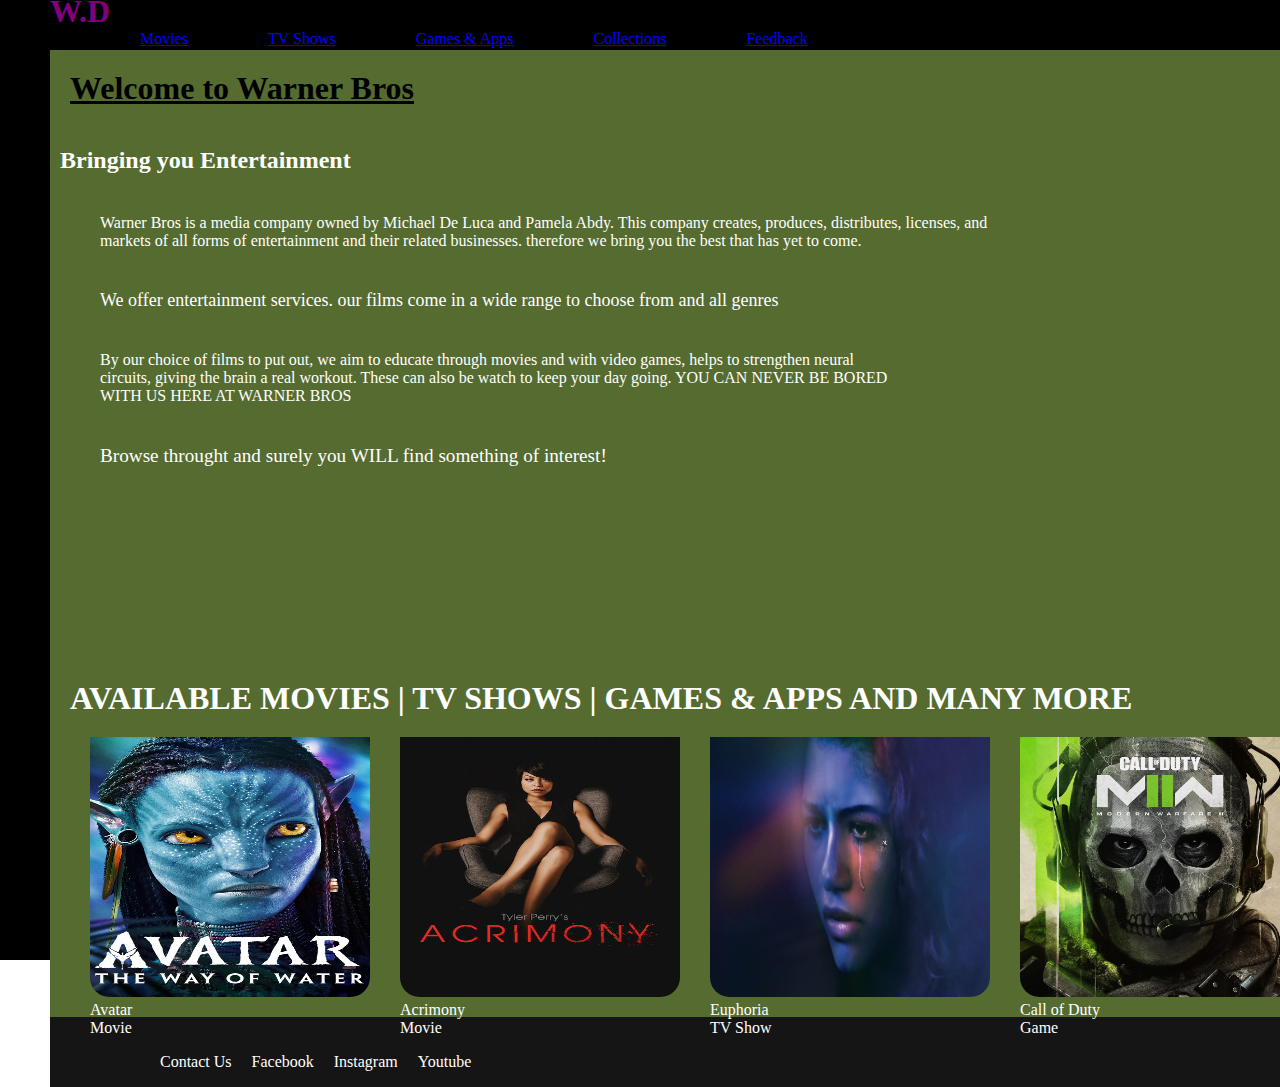
<file: index.html>
<!DOCTYPE html>
<html lang="en">
<head>
    <meta charset="UTF-8">
    <meta http-equiv="X-UA-Compatible" content="IE=edge">
    <meta name="viewport" content="width=device-width, initial-scale=1.0">
    <title>Welcome page</title>
    <style>
        *{
        margin: 0px;
     }
     .body{
        font-size: 20px;
        font-family: Arial, Helvetica, sans-serif;
     }
     .navbar{
        width: 100%;
        height: 50px;
        background-color: black;
     }
     .navbar-container{
      display: flex;
      align-items: center;
      padding: 0 50px;
      background-color: black;
      height: 100%;
      color: green;
      }
      .logo-container{
      flex: 1;
      }
      .logo{
      font-family: fantasy;
      color: purple;
      }
      .menu-list{
        display: flex;
        list-style: none;
      }
      .menu-list-item{
        margin-right: 30px;
        color: blue;
        padding-left: 50px;
        margin-bottom: 10px;
      }
      .sidebar{
      width: 50px;
      height: 100%;
      background-color:black;
      position: fixed;
      top: 0;
      display: flex;
      flex-direction: column;
      padding-top: 60px;
      }
      .container{
      height: 100%;
      width: 100%;
      background-color: #151515;
      margin-left: 50px;
      }
      .container-box{
        color: white;
        background-color: darkolivegreen;
        height: calc(100% + 100%);

      }
      .featured-content{
       height: 70vh;
       width: 100%;
      }
      .featured-content-list1{
        width: 220px;
        height: 240px;
        margin-left: 1140px;

      } 
      .featured-content-list1:hover .featured-content-img{
        transform: scale(1.1);
      }
      .featured-content-list2{
        margin-left: 1140px;
        margin-top: 40px;
      }
      .featured-content-list2:hover .featured-content-img{
        transform: scale(1.1);
      }
      .featured-content-img{
        width: 220px;
        height: 240px;
      }
      
      .featured-content-title{
        color: black;
        text-decoration: underline;
        padding-top: 20px;
        margin-left: 20px;
      }
      .featured-content-title-2{
       padding-top: 40px;
       margin-left: 10px;
      }
      .now-showing-container{
        margin-left: 30px;
        height: 100%;
      }
      .now-showing-title{
        margin-left: 20px;
      }
      .now-showing-list{
        display: flex;
        align-self: center;
        height: 300px;
      }
      .now-showing-content1{
        margin-right: 20px;
        padding-left: 10px;
        border-radius: 7%;
        border-radius: 7%;
      }
      .now-showing-content1-img{
        width: 280px;
        height: 260px;
        padding-top: 20px;
        border-radius: 7%;
      }
      .now-showing-content1:hover .now-showing-content1-img{
        transform: scale(1.1);
      }
      .content{
        width: 900px;
        margin-left: 50px;
        font-size: medium;
        padding-top: 40px;
      }
      .content-2{
        font-size: large;
        margin-left: 50px;
        padding-top: 40px;
      }
      .content-3{
        margin-left: 50px;
        padding-top: 40px;
        width: 800px;
      }
      .content-4{
        margin-left: 50px;
        padding-top: 40px;
        font-size: larger;
      }
      .footer{
        margin-left: 90px;
        color: white;
        display: flex;
        align-items: center;
        height: 50px;
        padding-top: 20px;
        
      }
      .col-1{
        margin-left: 20px;
      }
      .col-2{
        margin-left: 20px;
      }
      .col-3{
        margin-left: 20px;
      }
      .col-4{
        margin-left: 20px;
      }
    </style>
    <link rel="stylesheet">
</head>
<body>
    <div class="navbar">
      <div class="navbar-container">
        <div class="logo-container"><h1 class="logo">W.D</h1>
            <div class="menu-container">
              <ul class="menu-list">
                <a class="menu-list-item" href="movies.html">Movies</a>
                <a class="menu-list-item" href="tv shows.html">TV Shows</a>
                <a class="menu-list-item" href="games & apps.html">Games & Apps</a>
                <a class="menu-list-item" href="collections.html">Collections</a>
                <a class="menu-list-item" href="feedback page.html">Feedback</a>

              </ul>
            </div>

          </div>


        </div>

      </div>

    </div>
    <div class="sidebar"></div>
      
          <div class="container">
            <div class="container-box">
              <div class="featured-content">
                  <div class="featured-content-title"><h1> Welcome to Warner Bros</h1></div>
                  <div class="featured-content-title-2"><h2> Bringing you Entertainment</h2></div>
                  <div class="content"><p> Warner Bros is a media company owned by Michael De Luca and Pamela Abdy. This company creates, produces, distributes, licenses, and markets of all 
                    forms of entertainment and their related businesses. therefore we bring you the best that has yet to come.</p></div>
                  
                    <div class="content-2"> We offer entertainment services. our films come in a wide range to choose from and all genres</div>
                    <div class="content-3"> By our choice of films to put out, we aim to educate through movies and with video games, helps to strengthen neural circuits, giving the brain a real workout. These can also be watch to keep your day going. YOU CAN NEVER BE BORED WITH US HERE AT WARNER BROS</div>
                    <div class="content-4"> Browse throught and surely you WILL find something of interest!</div>  

                

              </div>
              
              <div class="now-showing-title"><h1> AVAILABLE MOVIES | TV SHOWS | GAMES & APPS AND MANY MORE </h1></div>
              <div class="now-showing-container">
                <div class="now-showing-list">
                  <div class="now-showing-content1">
                    <img class="now-showing-content1-img" src="avatar.webp" alt="avatar">
                    <span class="now-showing-content1-title">Avatar</span>
                    <p class="now-showing-category">Movie</p>

                  </div>
                  <div class="now-showing-content1">
                    <img class="now-showing-content1-img" src="acrimony.jpg" alt="euphoria">
                    <span class="now-showing-content1-title">Acrimony</span>
                    <p class="now-showing-category">Movie</p>

                  </div> <div class="now-showing-content1">
                    <img class="now-showing-content1-img" src="euphoria.jpg" alt="euphoria">
                    <span class="now-showing-content1-title">Euphoria</span>
                    <p class="now-showing-category">TV Show</p>

                  </div>
                  <div class="now-showing-content1">
                    <img class="now-showing-content1-img" src="call of duty.jpg" alt="euphoria">
                    <span class="now-showing-content1-title">Call of Duty</span>
                    <p class="now-showing-category">Game</p>

                  </div>
                </div>
              
                
              </div>

            

              

            </div>
            <div class="footer">
              <div class="col-1">Contact Us</div>
              <div class="col-2">Facebook</div>
              <div class="col-3">Instagram</div>
              <div class="col-4">Youtube</div>
  
            </div>
           
            

        

          </div>
          

    
</body>
</html>
</file>
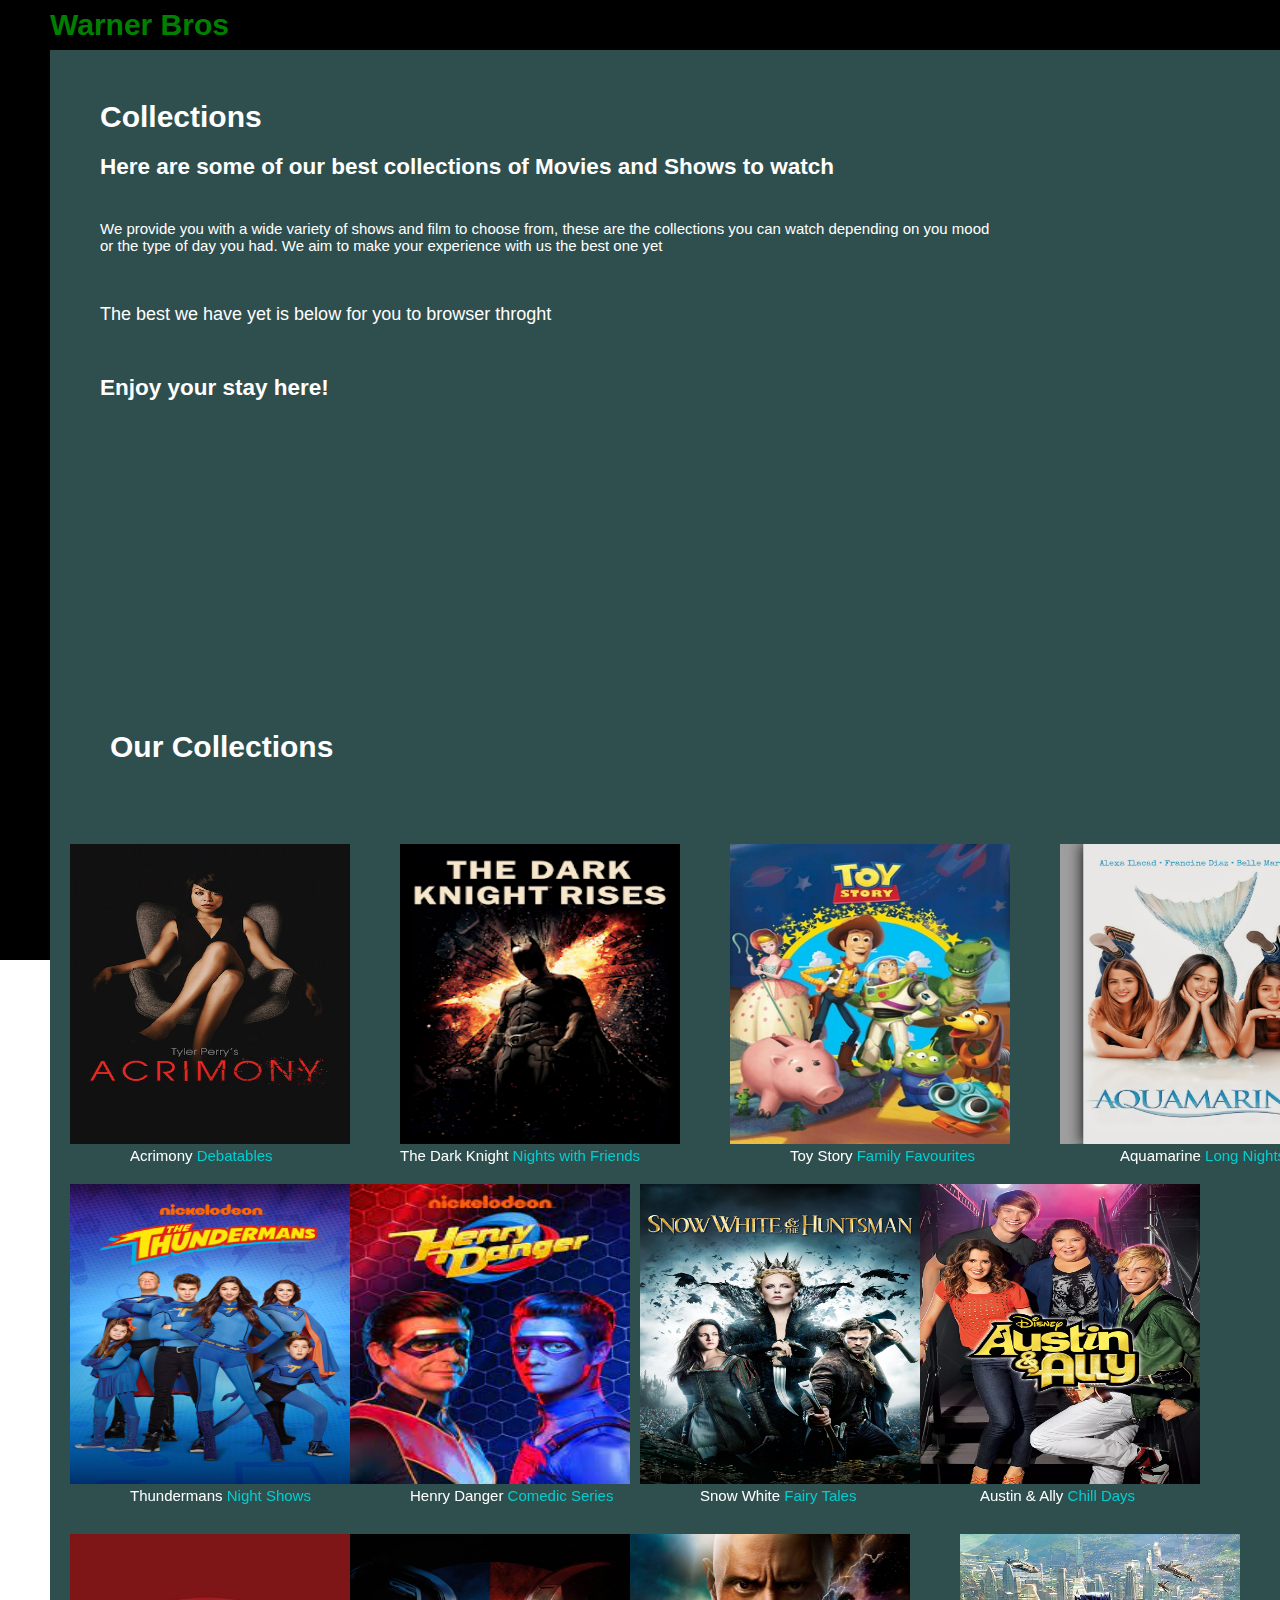
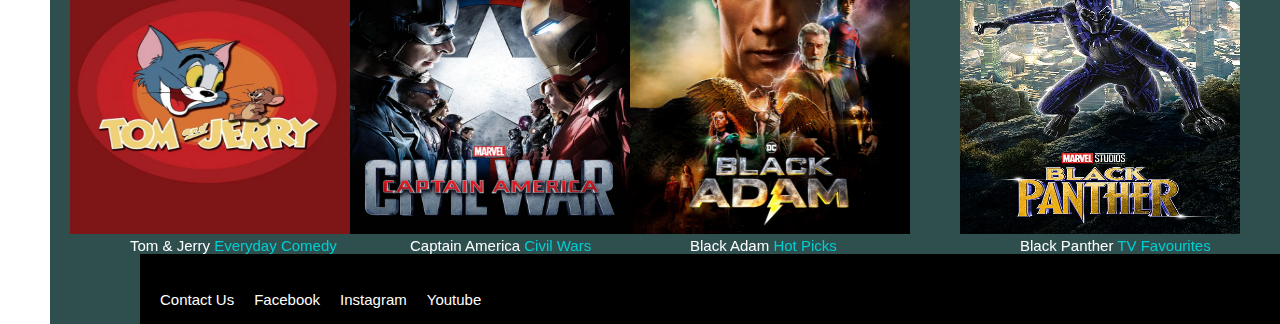
<file: collections.html>
<!DOCTYPE html>
<html lang="en">
<head>
    <meta charset="UTF-8">
    <meta http-equiv="X-UA-Compatible" content="IE=edge">
    <meta name="viewport" content="width=device-width, initial-scale=1.0">
    <title>collections</title>
    <link rel="stylesheet" href="style.css">
    <style>
        *{
        margin: 0px;
     }
     .body{
        font-size: 20px;
        font-family: Arial, Helvetica, sans-serif;
     }
     .navbar{
        width: 100%;
        height: 50px;
        background-color: black;
     }
     .navbar-container{
      display: flex;
      align-items: center;
      padding: 0 50px;
      background-color: black;
      height: 100%;
      color: green;
      }
      .sidebar{
      width: 50px;
      height: 100%;
      background-color:black;
      position: fixed;
      top: 0;
      display: flex;
      flex-direction: column;
      padding-top: 60px;
      }
      .container{
      background-color: #151515;
      height: 100vh;
      color: white;
      }
      .container-box{
      margin-left: 50px;  
      background-color: darkslategrey;
    }
    .featured-content{
        height: 70vh;
        margin-left: 50px;
        padding-top: 50px;
    }
    .collectins-container{
        padding: 20px;
        background-color: darkslategrey;
    }
    .collections-title{
        margin-left: 60px;
        padding-bottom: 50px;
        margin-bottom: 70px;
    }
    .collections-wrapper{
        position: relative;
        margin-right: 60px;
        margin-left: 20px;
    }
    .collections-list{
        display: flex;
        align-items: center;
        height: 300px;
        margin-right: 60px;
        
    }
    .collections{
        margin-right: 50px;
        padding-bottom: 60px;

    }
    .collections-img{
        width: 280px;
        height: 300px;
    }
    .collections-2{
        align-items: center;
        display: flex;
        margin-bottom: 30px;
        padding-right: 20px;
    }
    .collections-3{
        align-items: center;
        display: flex;
        margin-right: 50px;
    }
    .collections3-1{
        margin-left: 50px;
    }
    .collections-type{
        color: darkturquoise;
    }
    .featured-content-title{
        margin-top: 20px;
        padding-bottom: 40px;
    }
    .featured-content-menu{
        width: 900px;
        padding-bottom: 50px;
    }
    .featured-content-menu-1{
        padding-bottom: 50px;
        font-size: large;
    }
    .footer{
        margin-left: 90px;
        color: white;
        display: flex;
        align-items: center;
        height: 50px;
        padding-top: 20px;
        background-color: black;
        
      }
      .col-1{
        margin-left: 20px;
      }
      .col-2{
        margin-left: 20px;
      }
      .col-3{
        margin-left: 20px;
      }
      .col-4{
        margin-left: 20px;
      }
    </style>
    
    </style>
</head>
<body>
    <div class="navbar">
        <div class="navbar-container">
            <div class="logo-container"><h1 class="logo">Warner Bros</h1></div>

        </div>

    </div>
    <div class="sidebar"></div>
    <div class="container">
        <div class="container-box">
            <div class="featured-content">
                <h1> Collections</h1>
                <div class="featured-content-title"><h2> Here are some of our best collections of Movies and Shows to watch</h2></div>
                <p class="featured-content-menu">We provide you with a wide variety of shows and film to choose from, these are the collections you can watch depending on you mood or the type of day you had. We aim to make your experience with us the best one yet</p>
                <div class="featured-content-menu-1">The best we have yet is below for you to browser throght</div>
                <h2>Enjoy your stay here!</h2>
            </div>
            <div class="collections-container">
                <h1 class="collections-title"> Our Collections</h1>
                <div class="collections-wrapper">
                    <div class="collections-list">
                        <div class ="collections">
                            <img class="collections-img" src="acrimony.jpg" alt="call of duty">
                            <span class="collections-title">Acrimony</span>
                            <span class="collections-type">Debatables</span>

                        </div>
                        <div class ="collections">
                            <img class="collections-img" src="dark knight.webp" alt="fifa">
                            <span class="v-title">The Dark Knight</span>
                            <span class="collections-type">Nights with Friends</span>

                        </div>
                        <div class ="collections">
                            <img class="collections-img" src="toy story.jpg" alt="need for speed">
                            <span class="collections-title">Toy Story</span>
                            <span class="collections-type">Family Favourites</span>

                        </div>
                        <div class ="collections">
                            <img class="collections-img" src="aquamarine.jpg_large" alt="injustice 2">
                            <span class="collections-title">Aquamarine</span>
                            <span class="collections-type">Long Nights</span>

                        </div>
                       

                    </div> 
                    <div class="collections-2">
                      <div class ="collections2">
                        <img class="collections-img" src="thundermans.jpg" alt="thundermans">
                        <span class="collections-title">Thundermans</span>
                        <span class="collections-type">Night Shows</span>

                    </div>
                    <div class ="collections2">
                        <img class="collections-img" src="henry danger.jpg" alt="henry danger">
                        <span class="collections-title">Henry Danger</span>
                        <span class="collections-type">Comedic Series</span>

                    </div>
                    <div class ="collections2">
                        <img class="collections-img" src="snow white.jpg" alt="snow white">
                        <span class="collections-title">Snow White</span>
                        <span class="collections-type">Fairy Tales</span>

                    </div>
                    <div class ="collections2">
                        <img class="collections-img" src="austin & ally.jpg" alt="austin&ally">
                        <span class="collections-title">Austin & Ally</span>
                        <span class="collections-type">Chill Days</span>

                    </div>
                    </div>
                    <div class="collections-3">
                    
                        <div class ="collections3">
                            <img class="collections-img" src="Tom_and_Jerry.webp" alt="tom&jerry">
                            <span class="collections-title">Tom & Jerry</span>
                            <span class="collections-type">Everyday Comedy</span>
    
                        </div>
                        <div class ="collections3">
                            <img class="collections-img" src="captain america.webp" alt="dore the explorer">
                            <span class="collections-title">Captain America</span>
                            <span class="collections-type">Civil Wars</span>
    
                        </div>
                        <div class ="collections3">
                            <img class="collections-img" src="black adam.jpeg" alt="smurfs">
                            <span class="collections-title">Black Adam</span>
                            <span class="collections-type">Hot Picks</span>
    
                        </div>
                        <div class ="collections3-1">
                            <img class="collections-img" src="black panther.jpeg" alt="smurfs">
                            <span class="collections-title">Black Panther</span>
                            <span class="collections-type">TV Favourites</span>
    
                        </div>

                    </div>
                </div> 
                <div class="footer">
                    <div class="col-1">Contact Us</div>
                    <div class="col-2">Facebook</div>
                    <div class="col-3">Instagram</div>
                    <div class="col-4">Youtube</div>
        
                  </div>  

        
    </div>
    
</body>
</html>
</file>
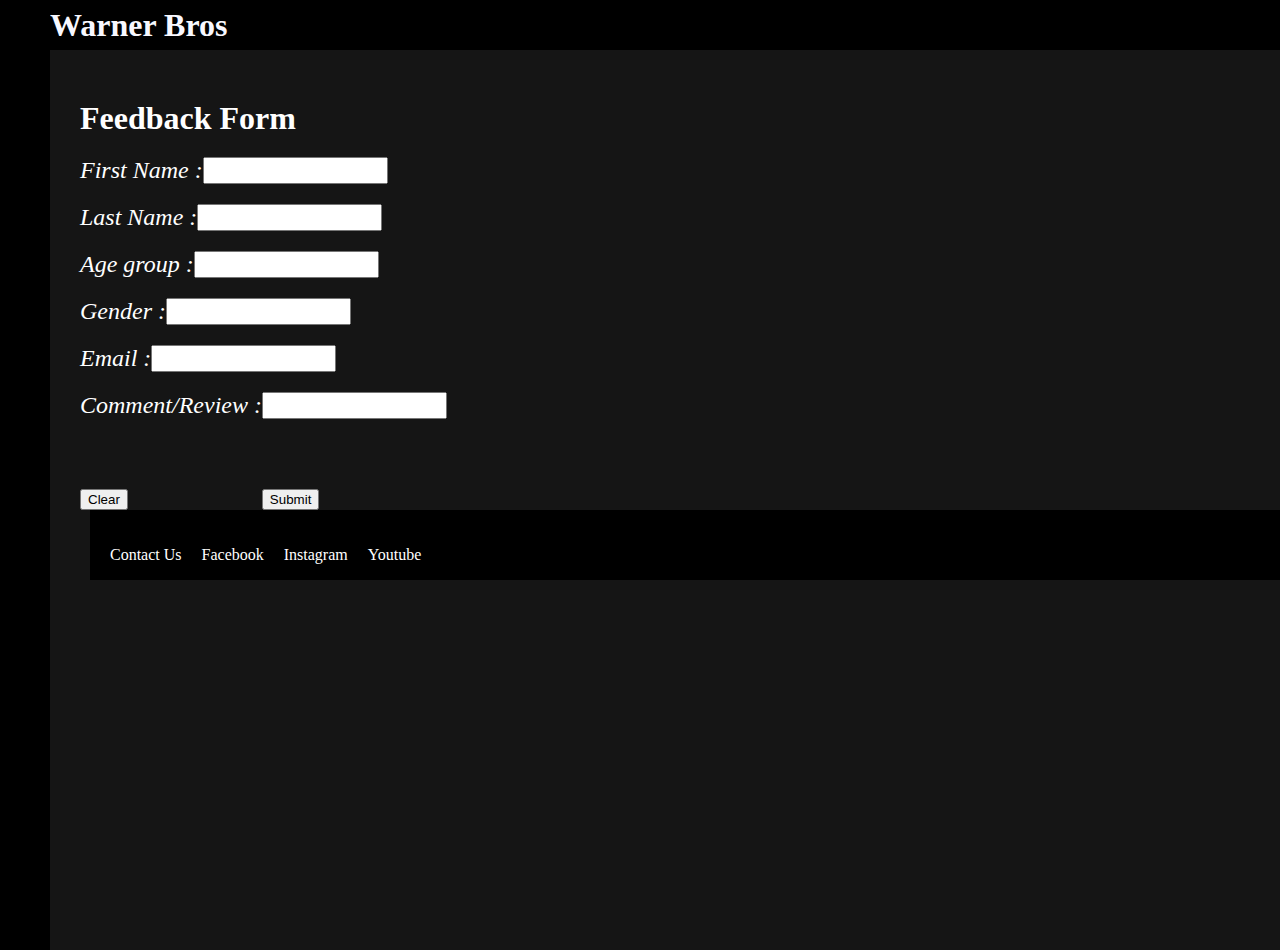
<file: feedback page.html>
<!DOCTYPE html>
<html lang="en">
<head>
    <meta charset="UTF-8">
    <meta http-equiv="X-UA-Compatible" content="IE=edge">
    <meta name="viewport" content="width=device-width, initial-scale=1.0">
    <title>feedback</title>
    <style>
     *{
        margin: 0px;
     }
     .body{
        font-size: 20px;
        font-family: Arial, Helvetica, sans-serif;
     }
     .navbar{
        width: 100%;
        height: 50px;
        background-color: black;
     }
     .navbar-container{
      display: flex;
      align-items: center;
      padding: 0 50px;
      background-color: black;
      height: 100%;
      color: green;
      }
      .logo-container{
      flex: 1;
      }
      .logo{
      font-family: fantasy;
      color: ghostwhite;
      align-items: center;
      }
      .sidebar{
      width: 50px;
      height: 100%;
      background-color:black;
      position: fixed;
      top: 0;
      display: flex;
      flex-direction: column;
      padding-top: 60px;
      }
      .container{
      background-color: #151515;
      height: 100vh;
      color: white;
      }
      .container-title{
        margin-left: 80px;
        padding-top: 50px;
        padding-bottom: 20px;
        font-size: xx-large;
      }
      .container-menu-list{
        display: flex;
        margin-left: 80px;
        margin-bottom: 20px;
        font-size: x-large;

      }
      .container-menu-list-button{
        margin-left: 80px;
        margin-top: 50px;
        margin-right: 50px;
        
        
      }
      .footer{
        margin-left: 90px;
        color: white;
        display: flex;
        align-items: center;
        height: 50px;
        padding-top: 20px;
        background-color: black;
        
      }
      .col-1{
        margin-left: 20px;
      }
      .col-2{
        margin-left: 20px;
      }
      .col-3{
        margin-left: 20px;
      }
      .col-4{
        margin-left: 20px;
      }
    </style>


    </style>
</head>
<body>
    <div class="navbar">
        <div class="navbar-container">
            <div class="logo-container"><h1 class="logo">Warner Bros</h1></div>

            </div>

        </div>

    </div>
    <div class="sidebar"></div>
    <div class="container">
        <h2 class="container-title">Feedback Form</h2>
        <div class="container-menu">
            <i class="container-menu-list">First Name : <input type="text"></i>
            <i class="container-menu-list">Last Name : <input type="text"></i>
            <i class="container-menu-list">Age group : <input type="text"></i>
            <i class="container-menu-list">Gender : <input type="text"></i>
            <i class="container-menu-list">Email : <input type="text"></i>
            <i class="container-menu-list">Comment/Review : <input type="text"></i>
            <button class="container-menu-list-button">Clear</button>
            <button class="container-menu-list-button">Submit</button>

        </div>
        <div class="footer">
          <div class="col-1">Contact Us</div>
          <div class="col-2">Facebook</div>
          <div class="col-3">Instagram</div>
          <div class="col-4">Youtube</div>

        </div>

        


    </div>
    
</body>
</html>
</file>
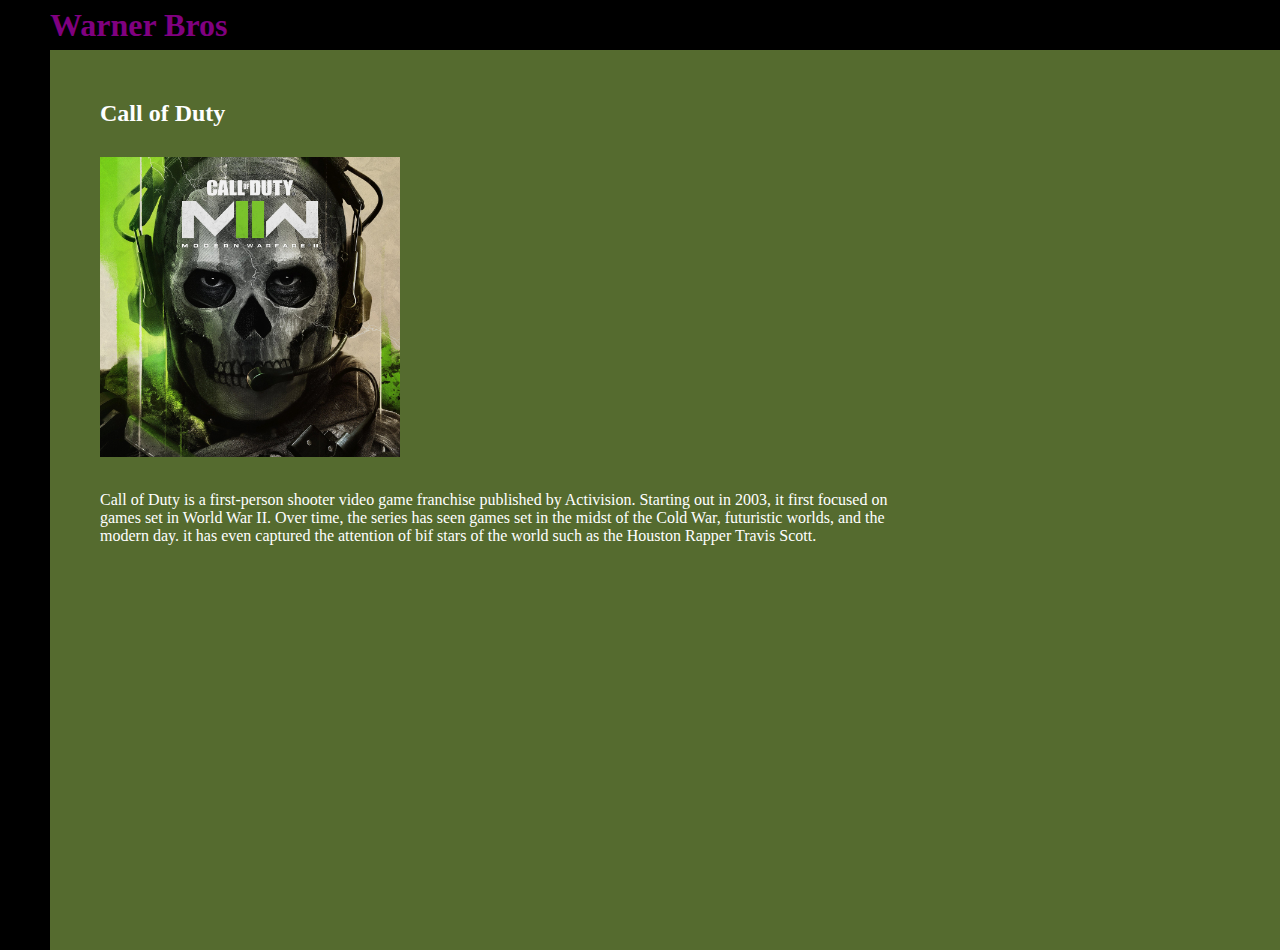
<file: games & apps Information.html>
<!DOCTYPE html>
<html lang="en">
<head>
    <meta charset="UTF-8">
    <meta http-equiv="X-UA-Compatible" content="IE=edge">
    <meta name="viewport" content="width=device-width, initial-scale=1.0">
    <title>Games & Apps Information</title>
    <style>
         *{
        margin: 0px;
     }
     .body{
        font-size: 20px;
        font-family: Arial, Helvetica, sans-serif;
     }
     .navbar{
        width: 100%;
        height: 50px;
        background-color: black;
     }
     .navbar-container{
      display: flex;
      align-items: center;
      padding: 0 50px;
      background-color: black;
      height: 100%;
      color: green;
      }
      .logo-container{
      flex: 1;
      }
      .logo{
      font-family: fantasy;
      color: purple;
      }
      .menu-list{
        display: flex;
        list-style: none;
      }
      .menu-list-item{
        margin-right: 30px;
        color: blue;
        padding-left: 20px;
        margin-bottom: 10px;
      }
      .sidebar{
      width: 50px;
      height: 100%;
      background-color:black;
      position: fixed;
      top: 0;
      display: flex;
      flex-direction: column;
      padding-top: 60px;
      }
      .container{
      background-color: darkolivegreen;
      height: 100vh;
      color: white;
      }
      .container-title{
        margin-left: 100px;
        padding-top: 50px;
        padding-bottom: 30px;
      }
      .content{
        width: 300px;
        height: 300px;
        margin-left: 100px;
        padding-bottom: 30px;
      }
      .content-information{
        margin-left: 100px;
        width: 800px;

      }
    </style>
</head>
<body>
    <div class="navbar">
        <div class="navbar-container">
            <div class="logo-container"><h1 class="logo">Warner Bros</h1></div>


        </div>

    </div>
    <div class="sidebar"></div>
    <div class="container">
        <h2 class="container-title">Call of Duty</h2>
        <img class="content" src="call of duty.jpg" alt="the little mermaid">
        <div class="content-information">
          <p>Call of Duty is a first-person shooter video game franchise published by Activision. Starting out in 2003, it first focused on games set in World War II. Over time, the series has seen games set in the midst of the Cold War, futuristic worlds, and the modern day.
             it has even captured the attention of bif stars of the world such as the Houston Rapper Travis Scott.</p>
        </div

    </div>
    
</body>
</html>
</file>
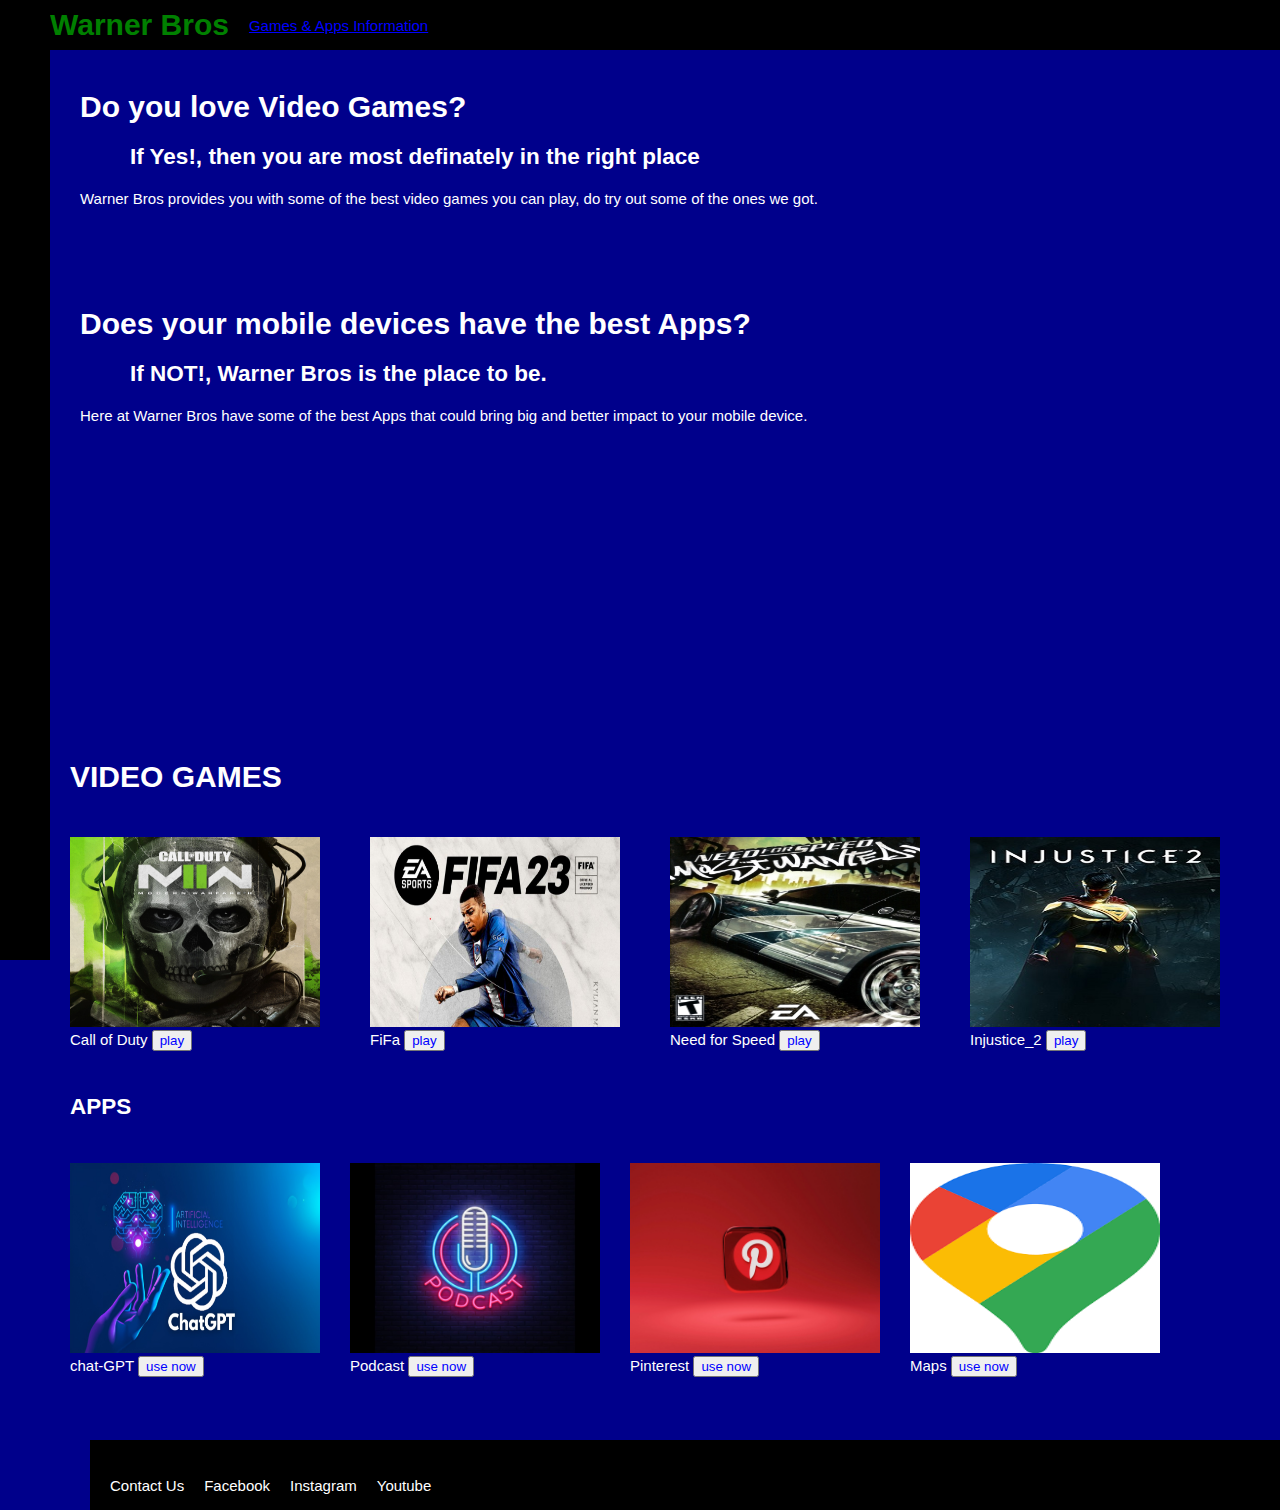
<file: games & apps.html>
<!DOCTYPE html>
<html lang="en">
<head>
    <meta charset="UTF-8">
    <meta http-equiv="X-UA-Compatible" content="IE=edge">
    <meta name="viewport" content="width=device-width, initial-scale=1.0">
    <title>games & apps</title>
    <link rel="stylesheet" href="style.css">
    <style>
        *{
    margin: 0px;
}

body{
    font-size: 15px;
    font-family: sans-serif;
}
.navbar{
    width: 100%;
    height: 50px;
    background-color:black;
}

.navbar-container{
    display: flex;
    align-items: center;
    padding: 0 50px;
    background-color: black;
    height: 100%;
    color: green;
    }
    .menu-list{
        display: flex;
        list-style: none;
      }
      .menu-list-item{
        margin-right: 30px;
        color: blue;
        padding-left: 20px;
        margin-bottom: 10px;
      }
    .sidebar{
    width: 50px;
    height: 100%;
    background-color:black;
    position: fixed;
    top: 0;
    display: flex;
    flex-direction: column;
    padding-top: 60px;
    }
    .container{
    background-color: darkblue;
    width: 100%;
    height: 100%;
    }
    .container-box{
      margin-left: 50px;  
    }
    .featured-content{
        height: 70vh;
        margin-left: 30px;
        padding-top: 40px;
    }
    .featured-content-title{
        padding-bottom: 20px;
    }
    .featured-content-title-2{
        padding-bottom: 20px;
        margin-left: 50px;
    }
    .featured-content-menu{
        padding-bottom: 20px;
        padding-top: 100px;
    }
    .featured-content-menu-1{
        padding-bottom: 20px;
        width: 600px;
        margin-left: 50px;
    }
    .video-games-container{
        padding: 20px;
    }
    .featured-content-movie{
        height: 70vh;
        width: 100%;
    }
    .video-games-container{
        background-color: darkblue;
        margin-right: 50px;
    }
    .video-games-title{
        padding-top: 20px;
        margin-right: 60px;
    }
    .video-game-wrapper{
        position: relative;
        margin-right: 60px;
    }
    .video-game-list{
        display: flex;
        align-items: center;
        height: 300px;
        margin-right: 60px;
        
    }
    .video-games{
        margin-right: 50px;

    }
    .video-game-img{
        width: 250px;
        height: 190px;
    }
    .video-game-button{
        color: blue;
    }
    .video-games:hover .video-game-img{
        transform: scale(1.1);
    }
    .app-list{
        display: flex;
        align-items: center;
        height: 300px;
        margin-right: 80px;
    }
    .app-to-use{
        margin-right: 30px;
    }
    .app-img{
        width: 250px;
        height: 190px;
    }
    .app-button{
        color: blue;
    }
    .app-to-use:hover .app-img{
        transform: scale(1.1);
    }
    .footer{
        margin-left: 90px;
        color: white;
        display: flex;
        align-items: center;
        height: 50px;
        padding-top: 20px;
        background-color: black;
        
      }
      .col-1{
        margin-left: 20px;
      }
      .col-2{
        margin-left: 20px;
      }
      .col-3{
        margin-left: 20px;
      }
      .col-4{
        margin-left: 20px;
      }
    </style>
        

    </style>
</head>
<body>
    <div class="navbar">
        <div class="navbar-container">
            <div class="logo-container"><h1 class="logo">Warner Bros</h1></div>
            <div class="menu-container">
                <a class="menu-list-item" href="games & apps Information.html">Games & Apps Information</a>

            </div>

        </div>

    </div>
    <div class="sidebar"></div>
    <div class="container">
        <div class="container-box">
            <div class="featured-content">
                <div class="featured-content-title"><h1> Do you love Video Games?</h1></div>
                <div class="featured-content-title-2"><h2> If Yes!, then you are most definately in the right place</h2></div>
                <p> Warner Bros provides you with some of the best video games you can play, do try out some of the ones we got.</p>
                <div class="featured-content-menu"><h1> Does your mobile devices have the best Apps?</h1></div>
                <div class="featured-content-menu-1"><h2> If NOT!, Warner Bros is the place to be.</h2></div>
                <p>Here at Warner Bros have some of the best Apps that could bring big and better impact to your mobile device.</p>
            </div>
            <div class="video-games-container">
                <h1 class="video-games-title">VIDEO GAMES</h1>
                <div class="video-game-wrapper">
                    <div class="video-game-list">
                        <div class ="video-games">
                            <img class="video-game-img" src="call of duty.jpg" alt="avatar">
                            <span class="video-game-title">Call of Duty</span>
                            <button class="video-game-button">play</button>

                        </div>
                        <div class ="video-games">
                            <img class="video-game-img" src="fifa.jpg" alt="moana">
                            <span class="video-game-title">FiFa</span>
                            <button class="video-game-button">play</button>

                         </div>
                        <div class ="video-games">
                            <img class="video-game-img" src="Need_for_Speed_Most_Wanted.jpg" alt="aladdin">
                            <span class="video-game-title">Need for Speed</span>
                            <button class="video-game-button">play</button>

                        </div>
                          <div class ="video-games">
                            <img class="video-game-img" src="Injustice_2.jpg" alt="smurfs">
                            <span class="video-game-title">Injustice_2</span>
                            <button class="video-game-button">play</button>

                        </div>
                       

                    </div>    



                </div>
                <h2 class="app-title">APPS</h2>
                <div class="app-list">
                    <div class ="app-to-use">
                      <img class="app-img" src="chat-GPT.png" alt="little mermaid">
                      <span class="app-title">chat-GPT</span>
                      <button class="app-button">use now</button>
                    </div>
                    <div class ="app-to-use">
                      <img class="app-img" src="podcast.jpg" alt="little mermaid">
                      <span class="app-title">Podcast</span>
                      <button class="app-button">use now</button>
                   </div>
                   <div class ="app-to-use">
                      <img class="app-img" src="pinterest.webp" alt="little mermaid">
                      <span class="app-title">Pinterest</span>
                      <button class="premiering-movie-button">use now</button>
                    </div>
                    <div class ="app-to-use">
                      <img class="app-img" src="maps.png" alt="little mermaid">
                      <span class="app-title">Maps</span>
                      <button class="app-button">use now</button>
                    </div>
                  
                </div>

            </div>

        </div>
        <div class="footer">
            <div class="col-1">Contact Us</div>
            <div class="col-2">Facebook</div>
            <div class="col-3">Instagram</div>
            <div class="col-4">Youtube</div>

          </div>
        

    </div>

    
</body>
</html>
</file>
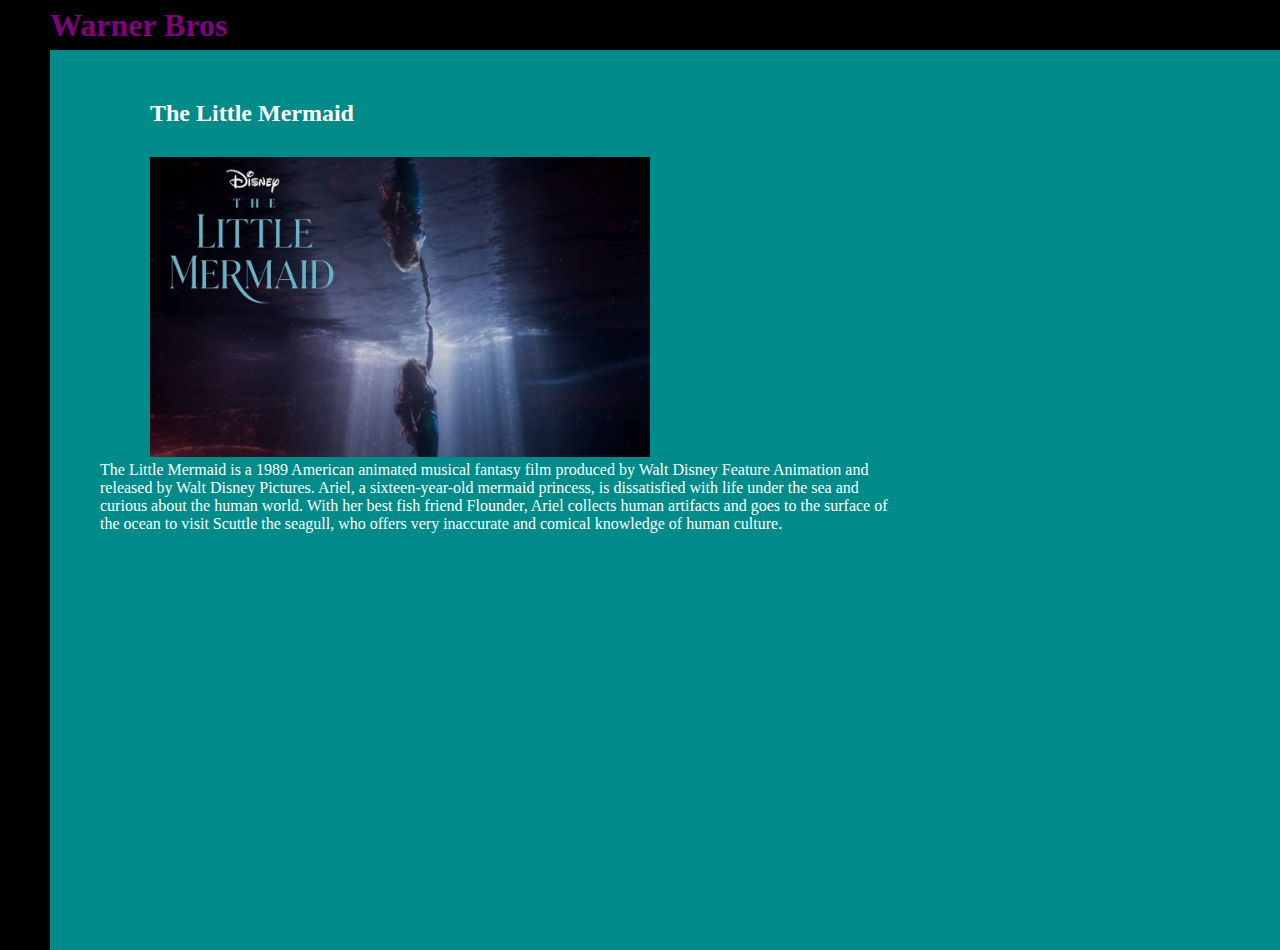
<file: Movie Information.html>
<!DOCTYPE html>
<html lang="en">
<head>
    <meta charset="UTF-8">
    <meta http-equiv="X-UA-Compatible" content="IE=edge">
    <meta name="viewport" content="width=device-width, initial-scale=1.0">
    <title>Movie Information</title>
    <style>
        *{
        margin: 0px;
     }
     .body{
        font-size: 20px;
        font-family: Arial, Helvetica, sans-serif;
     }
     .navbar{
        width: 100%;
        height: 50px;
        background-color: black;
     }
     .navbar-container{
      display: flex;
      align-items: center;
      padding: 0 50px;
      background-color: black;
      height: 100%;
      color: green;
      }
      .logo-container{
      flex: 1;
      }
      .logo{
      font-family: fantasy;
      color: purple;
      }
      .menu-list{
        display: flex;
        list-style: none;
      }
      .menu-list-item{
        margin-right: 30px;
        color: blue;
        padding-left: 20px;
        margin-bottom: 10px;
      }
      .sidebar{
      width: 50px;
      height: 100%;
      background-color:black;
      position: fixed;
      top: 0;
      display: flex;
      flex-direction: column;
      padding-top: 60px;
      }
      .container{
      background-color: darkcyan;
      height: 100vh;
      color: white;
      margin-left: 50px;
      }
      .container-title{
        margin-left: 100px;
        padding-top: 50px;
        padding-bottom: 30px;

      }
      .content{
        width: 300px;
        height: 300px;
        margin-left: 100px;
      }
      .content{
        width: 500px;
      }
      .content-information{
        margin-left: 50px;
        width: 800px;
      }
    </style>
</head>
<body>
    <div class="navbar">
        <div class="navbar-container">
            <div class="logo-container"><h1 class="logo">Warner Bros</h1></div>


        </div>

    </div>
    <div class="sidebar"></div>
    <div class="container">
        <h2 class="container-title"> The Little Mermaid</h2>
        <img class="content" src="The-Little-Mermaid-1200.jpg" alt="the little mermaid">
        <div class="content-information">
          <P>The Little Mermaid is a 1989 American animated musical fantasy film produced by Walt Disney Feature Animation and released by Walt Disney Pictures. Ariel, a sixteen-year-old mermaid princess, is dissatisfied with life under the sea and curious about the human world. With her best fish friend Flounder, Ariel collects human artifacts and goes to the surface of the ocean to visit Scuttle the seagull, who offers very inaccurate and comical knowledge of human culture.</P>
        </div>

    </div>
    
</body>
</html>
</file>
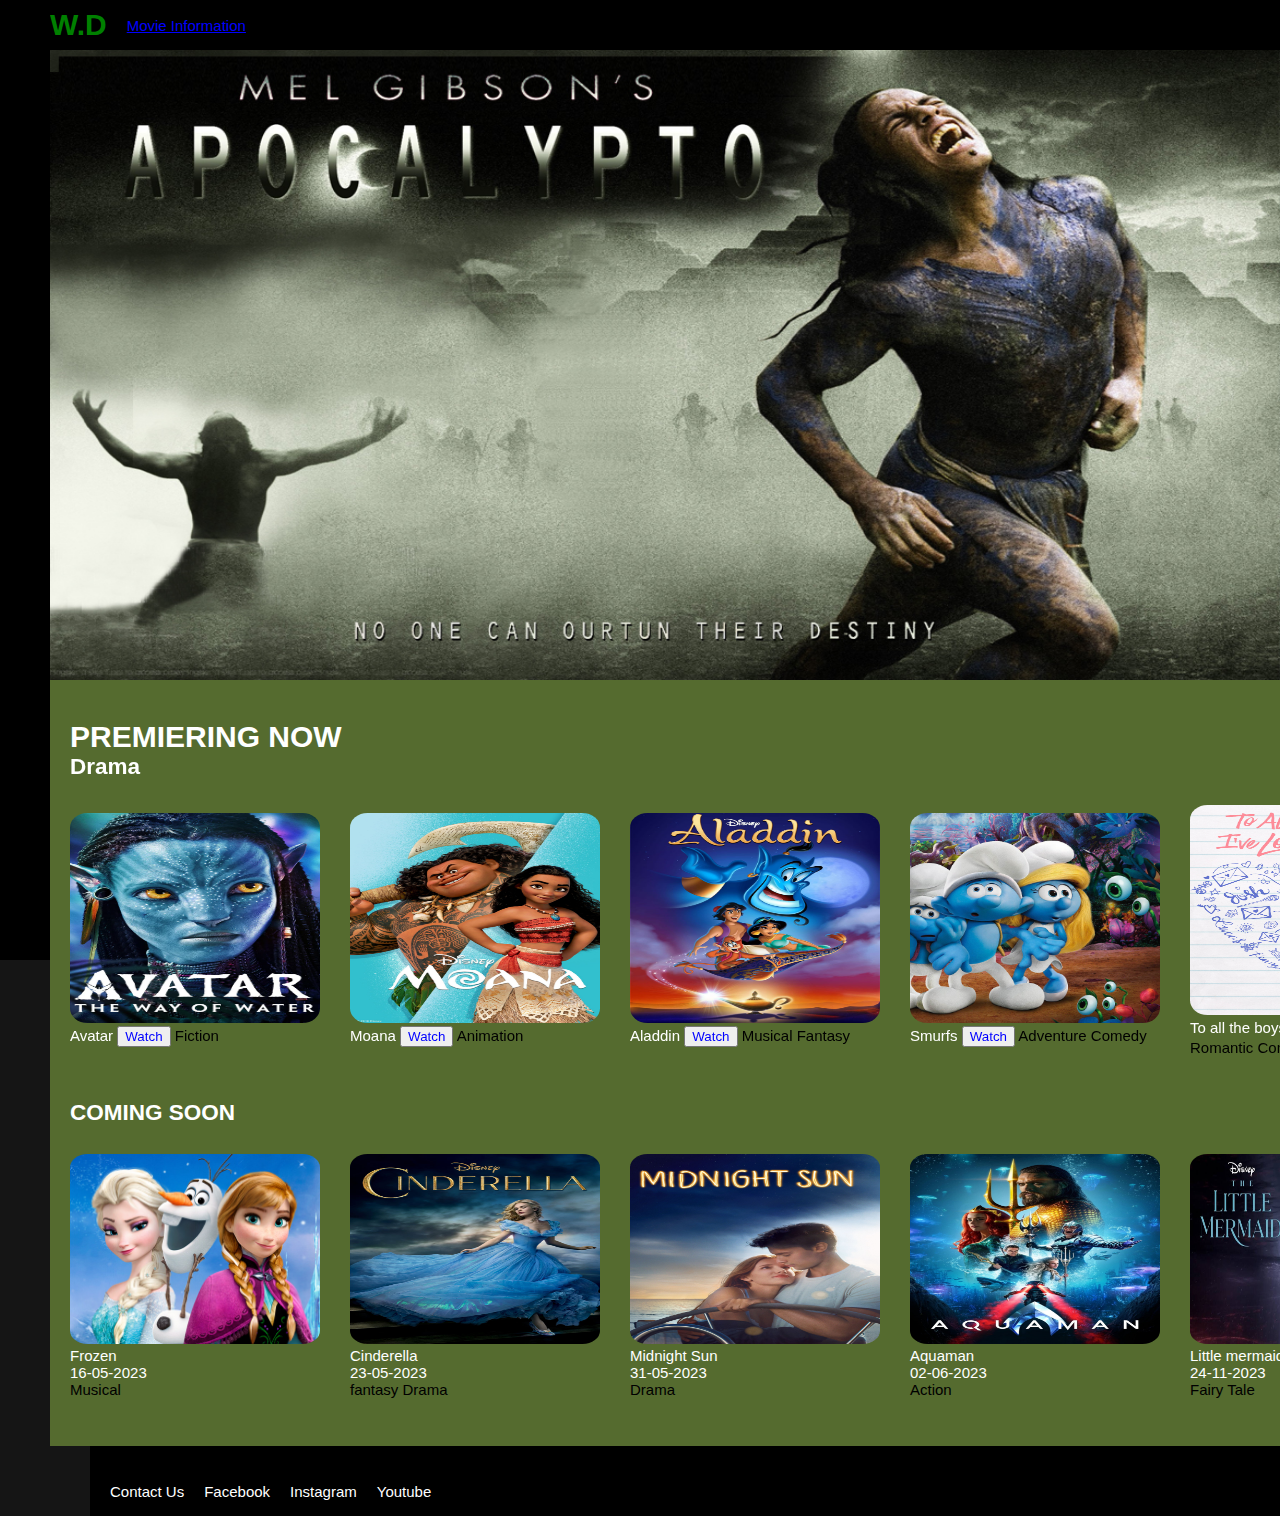
<file: movies.html>
<!DOCTYPE html>
<html lang="en">
<head>
    <meta charset="UTF-8">
    <meta http-equiv="X-UA-Compatible" content="IE=edge">
    <meta name="viewport" content="width=device-width, initial-scale=1.0">
    <title>movies</title>
    <link rel="stylesheet" href="style.css">
</head>
<body>
    <div class="navbar">
        <div class="navbar-container">
            <div class="logo-container"><h1 class="logo">W.D</h1></div>
            <div class="menu-container">
                <a class="menu-list-item" href="Movie Information.html">Movie Information</a>


                

            </div>
            

            

            

        </div>

    </div>
    <div class="sidebar"></div>
    <div class="container">
        <div class="content-box">
            <div class="featured-content"
            style="background: linear-gradient(to bottom, rgba(), #151515) url(apocalypto.jpg);"
            >
                <img class="featured-content-movie" src="apoca.jpg" alt="apocalypto">
            
            </div>
            <div class="movie-list-container">
                <h1 class="movie-list-title">PREMIERING NOW</h1>
                <div class="movie-list-wrapper">
                    <h2 class="movie category">Drama</h2>
                    <div class="premiering-list">
                        <div class ="premiering-movie">
                            <img class="premiering-movie-img" src="avatar.webp" alt="avatar">
                            <span class="premiering-movie-title">Avatar</span>
                            <button class="premiering-movie-button">Watch</button>
                            <span class="premiering-movie-category">Fiction</span>
                        </div>
                        <div class ="premiering-movie">
                            <img class="premiering-movie-img" src="moana 2.jpg" alt="moana">
                            <span class="premiering-movie-title">Moana</span>
                            <button class="premiering-movie-button">Watch</button>
                            <span class="premiering-movie-category">Animation</span>

                         </div>
                        <div class ="premiering-movie">
                            <img class="premiering-movie-img" src="aladdin.jpg" alt="aladdin">
                            <span class="premiering-movie-title">Aladdin</span>
                            <button class="premiering-movie-button">Watch</button>
                            <span class="premiering-movie-category">Musical Fantasy</span>

                        </div>
                          <div class ="premiering-movie">
                            <img class="premiering-movie-img" src="smurfs.jpg" alt="smurfs">
                            <span class="premiering-movie-title">Smurfs</span>
                            <button class="premiering-movie-button">Watch</button>
                            <span class="premiering-movie-category">Adventure Comedy</span>

                        </div>
                        <div class ="premiering-movie">
                            <img class="premiering-movie-img" src="to all the boys i loved.jpg" alt="little mermaid">
                            <span class="premiering-movie-title">To all the boys i've loved</span>
                            <button class="premiering-movie-button">Watch</button>
                            <span class="premiering-movie-category">Romantic Comedy</span>
                        </div>
                        

                    </div>    



                </div>
                <h2 class="movie-list-title">COMING SOON</h2>
                <div class="coming-soon-list">
                    <div class ="coming-soon-movie">
                      <img class="coming-soon-movie-img" src="frozen.jpeg" alt="frozen">
                      <span class="coming-soon-movie-title">Frozen</span>
                      <p class="coming-soon-movie-date">16-05-2023</p>
                      <span class="coming-soon-movie-category">Musical</span>
                    </div>
                    <div class ="coming-soon-movie">
                      <img class="coming-soon-movie-img" src="cinderella-movie.jpg" alt="cinderella">
                      <span class="coming-soon-movie-title">Cinderella</span>
                      <p class="coming-soon-movie-date">23-05-2023</p>
                      <span class="coming-soon-movie-category">fantasy Drama</span>
                   </div>
                   <div class ="coming-soon-movie">
                      <img class="coming-soon-movie-img" src="midnight sun 2.jpg" alt="midnight sun">
                      <span class="coming-soon-movie-title">Midnight Sun</span>
                      <p class="coming-soon-movie-date">31-05-2023</p>
                      <span class="coming-soon-movie-category">Drama</span>
                    </div>
                    <div class ="coming-soon-movie">
                      <img class="coming-soon-movie-img" src="aquaman.jpg" alt="little mermaid">
                      <span class="coming-soon-movie-title">Aquaman</span>
                      <p class="coming-soon-movie-date">02-06-2023</p>
                      <span class="coming-soon-movie-category">Action</span>
                    </div>
                    <div class ="coming-soon-movie">
                      <img class="coming-soon-movie-img" src="The-Little-Mermaid-1200.jpg" alt="little mermaid">
                      <span class="coming-soon-movie-title">Little mermaid</span>
                      <p class="coming-soon-movie-date">24-11-2023</p>
                      <span class="coming-soon-movie-category">Fairy Tale</span>
                    </div>
                </div>

            </div>

        </div>
        <div class="footer">
            <div class="col-1">Contact Us</div>
            <div class="col-2">Facebook</div>
            <div class="col-3">Instagram</div>
            <div class="col-4">Youtube</div>

          </div>

    </div>
    
</body>
</html>
</file>
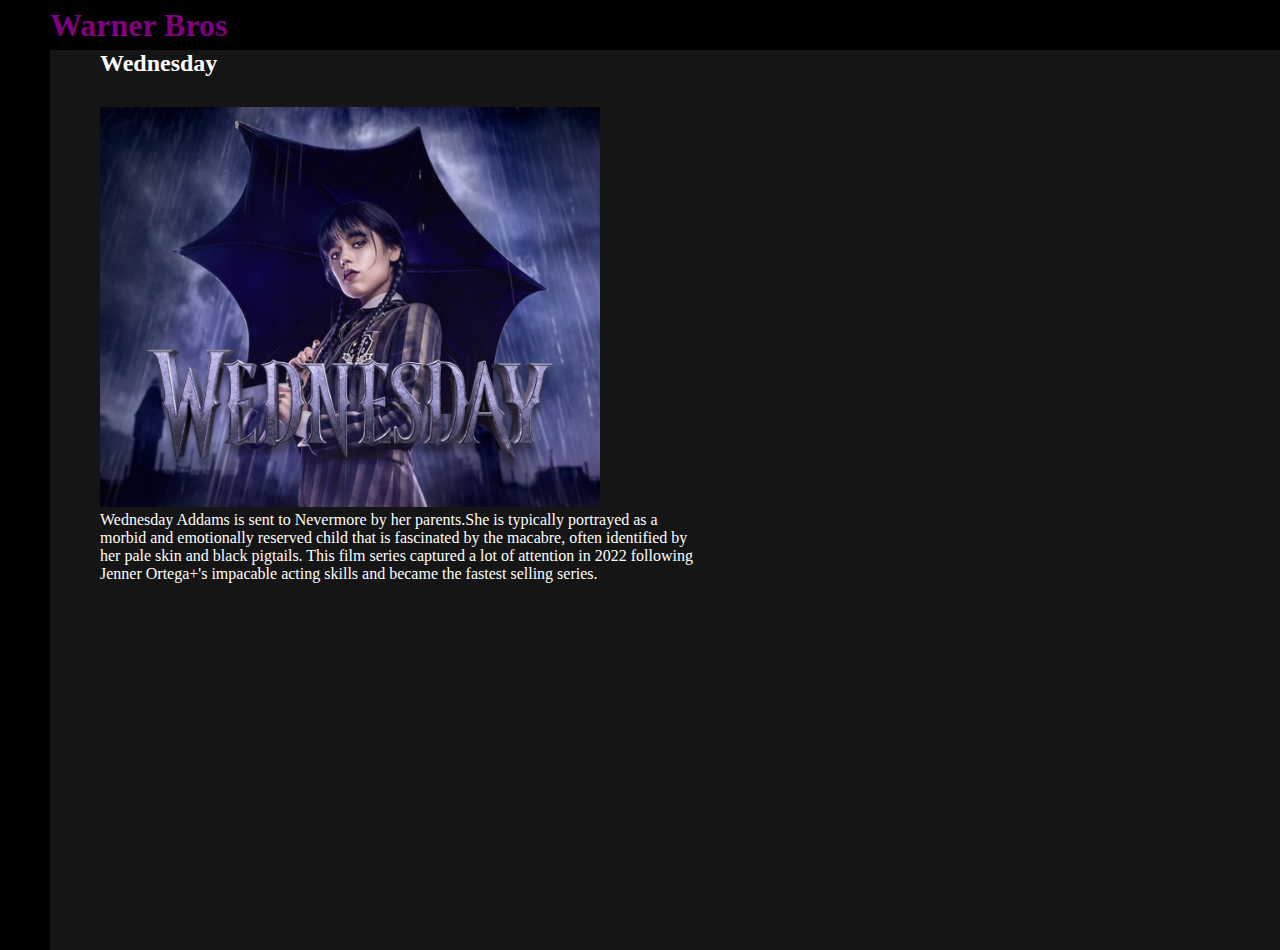
<file: TV Show Information.html>
<!DOCTYPE html>
<html lang="en">
<head>
    <meta charset="UTF-8">
    <meta http-equiv="X-UA-Compatible" content="IE=edge">
    <meta name="viewport" content="width=device-width, initial-scale=1.0">
    <title>TV Show Information</title>
    <style>
        *{
        margin: 0px;
     }
     .body{
        font-size: 20px;
        font-family: Arial, Helvetica, sans-serif;
     }
     .navbar{
        width: 100%;
        height: 50px;
        background-color: black;
     }
     .navbar-container{
      display: flex;
      align-items: center;
      padding: 0 50px;
      background-color: black;
      height: 100%;
      color: green;
      }
      .logo-container{
      flex: 1;
      }
      .logo{
      font-family: fantasy;
      color: purple;
      }
      .menu-list{
        display: flex;
        list-style: none;
      }
      .menu-list-item{
        margin-right: 30px;
        color: blue;
        padding-left: 20px;
        margin-bottom: 10px;
      }
      .sidebar{
      width: 50px;
      height: 100%;
      background-color:black;
      position: fixed;
      top: 0;
      display: flex;
      flex-direction: column;
      padding-top: 60px;
      }
      .container{
      background-color: #151515;
      height: 100vh;
      color: white;
      }
      .container-title{
        margin-left: 100px;
        padding-bottom: 30px;
      }
      .content{
        width: 500px;
        height: 400px;
        margin-left: 100px;
      }
      .content-information{
        margin-left: 100px;
        width: 600px;
      }

    </style>
</head>
<body>
    <div class="navbar">
        <div class="navbar-container">
            <div class="logo-container"><h1 class="logo">Warner Bros</h1></div>


        </div>

    </div>
    <div class="sidebar"></div>
    <div class="container">
        <h2 class="container-title">Wednesday</h2>
        <img class="content" src="Wednesday.png 3.png" alt="the little mermaid">
        <div class="content-information">
          <p>Wednesday Addams is sent to Nevermore by her parents.She is typically portrayed as a morbid and emotionally reserved child that is fascinated by the macabre, often identified by her pale skin and black pigtails.
            This film series captured a lot of attention in 2022 following Jenner Ortega+'s impacable acting skills and became the fastest selling series.</p>
        </div>

    </div>
    
</body>
</html>
</file>
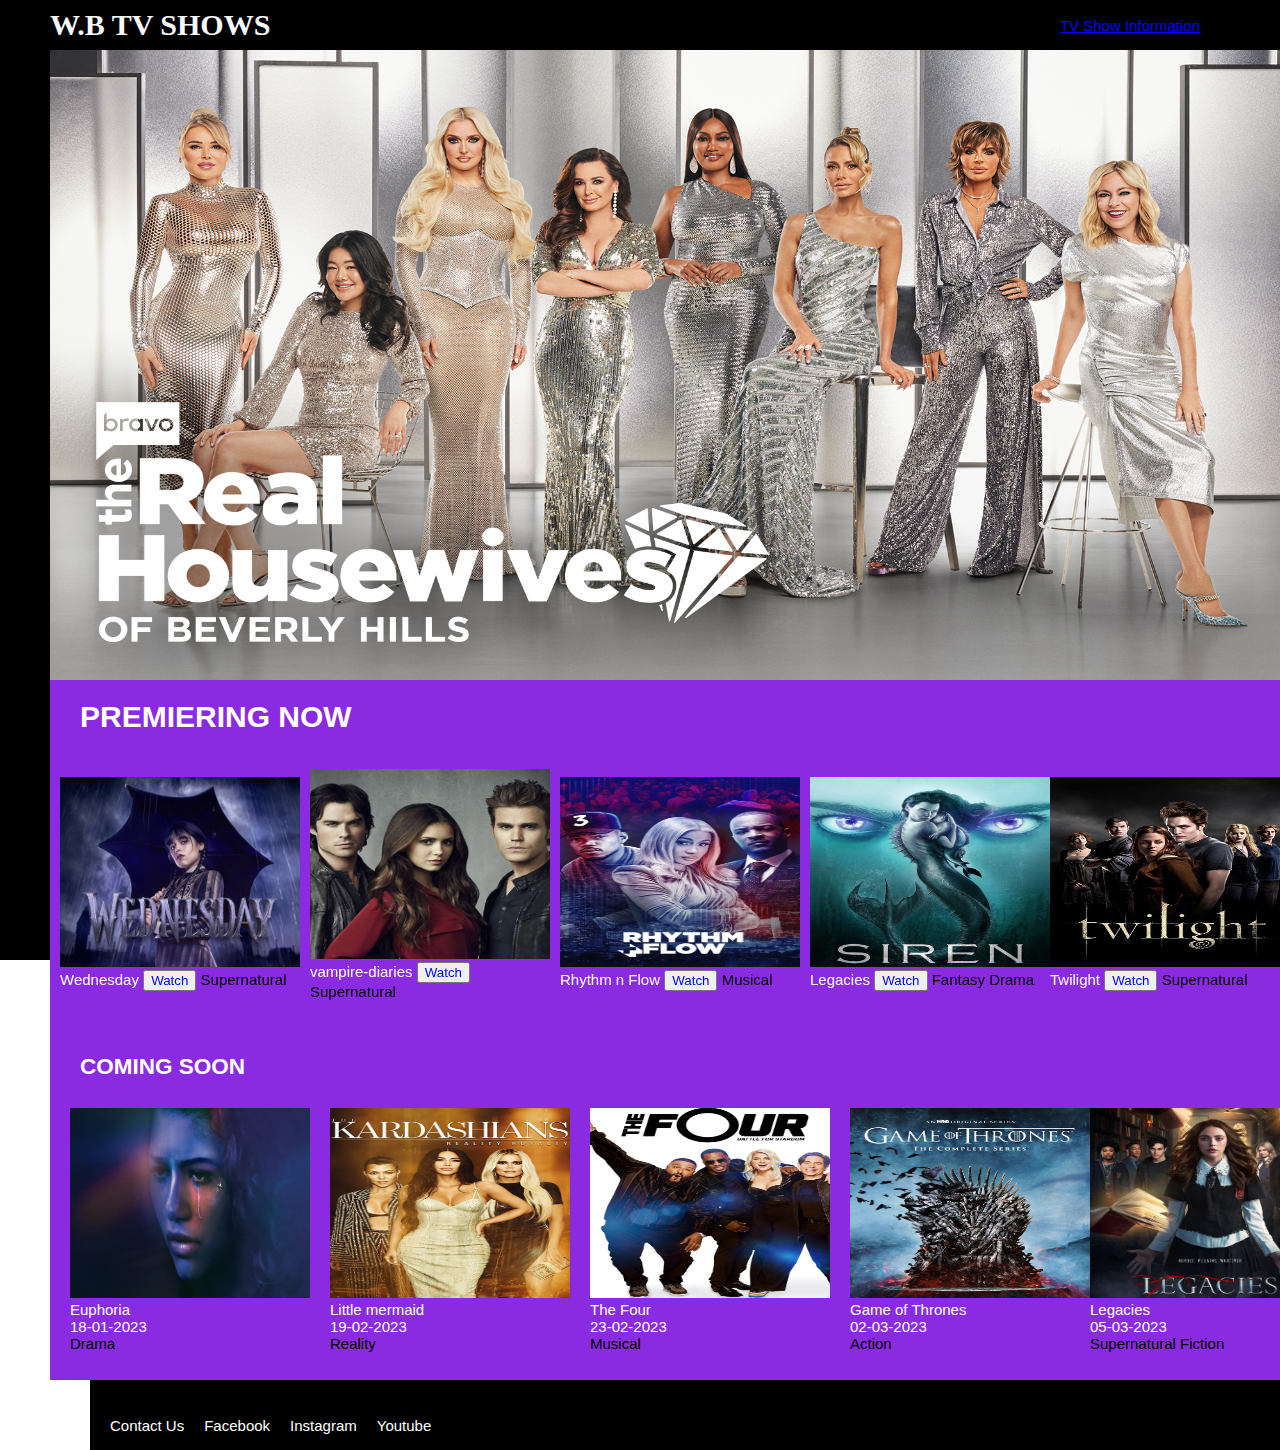
<file: tv shows.html>
<!DOCTYPE html>
<html lang="en">
<head>
    <meta charset="UTF-8">
    <meta http-equiv="X-UA-Compatible" content="IE=edge">
    <meta name="viewport" content="width=device-width, initial-scale=1.0">
    <title>tv shows</title>
    <link rel="stylesheet" href="style.css">
    <style>
        *{
        margin: 0px;
     }
     .body{
        font-size: 20px;
        font-family: Arial, Helvetica, sans-serif;
     }
     .navbar{
        width: 100%;
        height: 50px;
        background-color: black;
     }
     .navbar-container{
      display: flex;
      align-items: center;
      padding: 0 50px;
      background-color: black;
      height: 100%;
      color: green;
      }
      .logo-container{
      flex: 1;
      }
      .logo{
      font-family: fantasy;
      color: ghostwhite;
      align-items: center;
      }
      .sidebar{
      width: 50px;
      height: 100%;
      background-color:black;
      position: fixed;
      top: 0;
      display: flex;
      flex-direction: column;
      padding-top: 60px;
      }
      .container{
      background-color: #151515;
      height: 100vh;
      color: white;
      }
      .container-box{
        margin-left: 50px;
        
      }
      .featured-content{
        width: 100%;
        height: 70vh;
      }
      .featured-content-tv-show{
        width: 100%;
        height: 70vh;
     }
     .tv-show-list-container{
        background-color: blueviolet;
     }
     .tv-show-list-title{
        padding-top: 20px;
        margin-left: 30px;
     }
     .tv-show-list-wrapper{
        position: relative;
     }
     .pemiering-list{
        display: flex;
        align-items: center;
        height: 300px;
        
     }
     .premiering-tv-show{
        margin-left: 10px;
     }
     .premiering-tv-show1{
      margin-right: 20px;
     }

     .premiering-tv-show-img{
        width: 240px;
        height: 190px;
     }
     .premiering-tv-show-date{
        width: 300px;
        color: purple;
     }
     .premiering-tv-show-button{
        color: blue;
     }
     .premiering-tv-show-category{
        color: black;
     }
     .premiering-tv-show:hover .premiering-tv-show-img{
        transform: scale(1.1);
     }
     .premiering-tv-show1:hover .premiering-tv-show-img{
      transform: scale(1.1);
     }
     .coming-soon-list{
        display: flex;
        align-items: center;
        height: 300px;
     }
     .coming-soon-tv-show{
        margin-left: 20px;
     }
     .coming-soon-tv-show1{
      margin-right: 20px;
     }
     .coming-soon-tv-show1:hover .coming-soon-tv-show-img{
      transform: scale(1.1);
     }
     .coming-soon-tv-show-img{
        width: 240px;
        height: 190px;
     }
     .coming-soon-tv-show-category{
        color: black;
     }
     .coming-soon-tv-show:hover .coming-soon-tv-show-img{
        transform: scale(1.1);
     }
     .footer{
        margin-left: 90px;
        color: white;
        display: flex;
        align-items: center;
        height: 50px;
        padding-top: 20px;
        background-color: black;
        
      }
      .col-1{
        margin-left: 20px;
      }
      .col-2{
        margin-left: 20px;
      }
      .col-3{
        margin-left: 20px;
      }
      .col-4{
        margin-left: 20px;
      }
    </style>

    </style>
</head>
<body>
    <div class="navbar">
        <div class="navbar-container">
            <div class="logo-container"><h1 class="logo">W.B        TV SHOWS</h1></div>
            <div class="menu-container">
                <a class="menu-list-item" href="TV Show Information.html">TV Show Information</a>

            </div>


        </div>

    </div>
    <div class="sidebar"></div>
    <div class="container">
        <div class="container-box">
            <div class="featured-content">
               <img class="featured-content-tv-show" src="real house wives 2.jpg" alt="real house wives">

            </div>
            <div class="tv-show-list-container">
                <h1 class="tv-show-list-title">PREMIERING NOW</h1>
                <div class="tv-show-list-wrapper">
                    <div class="premiering-list">
                        <div class ="premiering-tv-show">
                            <img class="premiering-tv-show-img" src="Wednesday.png 3.png" alt="avatar">
                            <span class="premiering-tv-show-title">Wednesday</span>
                            <button class="premiering-tv-show-button">Watch</button>
                            <span class="premiering-tv-show-category">Supernatural</span>

                        </div>
                        <div class ="premiering-tv-show">
                            <img class="premiering-tv-show-img" src="vampire diaries 2.webp" alt="moana">
                            <span class="premiering-tv-show-title">vampire-diaries</span>
                            <button class="premiering-movie-button">Watch</button>
                            <span class="premiering-tv-show-category">Supernatural</span>

                         </div>
                        <div class ="premiering-tv-show">
                            <img class="premiering-tv-show-img" src="rhythm n flow 2.jpg" alt="aladdin">
                            <span class="premiering-tv-show-title">Rhythm n Flow</span>
                            <button class="premiering-tv-show-button">Watch</button>
                            <span class="premiering-tv-show-category">Musical</span>

                        </div>
                          <div class ="premiering-tv-show">
                            <img class="premiering-tv-show-img" src="siren.jpg" alt="smurfs">
                            <span class="premiering-tv-show-title">Legacies</span>
                            <button class="premiering-tv-show-button">Watch</button>
                            <span class="premiering-tv-show-category">Fantasy Drama</span>

                        </div>
                        <div class ="premiering-tv-show1">
                            <img class="premiering-tv-show-img" src="twilight.jpg" alt="little mermaid">
                            <span class="premiering-tv-show-title">Twilight</span>
                            <button class="premiering-tv-show-button">Watch</button>
                            <span class="premiering-tv-show-category">Supernatural</span>
                        </div>

                    </div>    
                </div>
                <h2 class="tv-show-list-title">COMING SOON</h2>
                <div class="coming-soon-list">
                    <div class ="coming-soon-tv-show">
                      <img class="coming-soon-tv-show-img" src="euphoria.jpg" alt="little mermaid">
                      <span class="coming-soon-tv-show-title">Euphoria</span>
                      <span class="coming-soon-tv-show-date"></span>
                      <p class="coming-soon-tv-show-date">18-01-2023</p>
                      <span class="coming-soon-tv-show-category">Drama</span>
                    </div>
                    <div class ="coming-soon-tv-show">
                      <img class="coming-soon-tv-show-img" src="the kardashians 2.jpg" alt="little mermaid">
                      <span class="coming-soon-tv-show-title">Little mermaid</span>
                      <span class="coming-soon-tv-show-date"></span>
                      <p class="coming-sooon-tv-show-date">19-02-2023</p>
                      <span class="coming-soon-tv-show-category">Reality</span>
                    </div>
                    <div class ="coming-soon-tv-show">
                      <img class="coming-soon-tv-show-img" src="the four.jpg" alt="little mermaid">
                      <span class="coming-soon-tv-show-title">The Four</span>
                      <span class="coming-soon-tv-show-date"></span>
                      <p class="coming-sooon-tv-show-date">23-02-2023</p>
                      <span class="coming-soon-tv-show-category">Musical</span>
                    </div>
                    <div class ="coming-soon-tv-show">
                       <img class="coming-soon-tv-show-img" src="game of thrones.jpg" alt="little mermaid">
                       <span class="coming-soon-tv-show-title">Game of Thrones</span>
                       <span class="coming-soon-tv-show-date"></span>
                       <p class="coming-sooon-tv-show-date">02-03-2023</p>
                       <span class="coming-soon-tv-show-category">Action</span>
                    </div>
                    <div class ="coming-soon-tv-show1">
                      <img class="coming-soon-tv-show-img" src="legacies.jpg" alt="little mermaid">
                      <span class="coming-soon-tv-show-title">Legacies</span>
                      <span class="coming-soon-tv-show-date"></span>
                      <p class="coming-sooon-tv-show-date">05-03-2023</p>
                      <span class="coming-soon-tv-show-category">Supernatural Fiction</span>
                    </div>
                </div>
               


                
            </div>
        </div>
        <div class="footer">
         <div class="col-1">Contact Us</div>
         <div class="col-2">Facebook</div>
         <div class="col-3">Instagram</div>
         <div class="col-4">Youtube</div>

       </div>

    </div>
    
</body>
</html>
</file>
<file: style.css>
*{
    margin: 0px;
}

body{
    font-size: 15px;
    font-family: sans-serif;
}
.navbar{
    width: 100%;
    height: 50px;
    background-color:black;
}

.navbar-container{
    display: flex;
    align-items: center;
    padding: 0 50px;
    background-color: black;
    height: 100%;
    color: green;
    }
    .menu-list{
        display: flex;
        list-style: none;
      }
      .menu-list-item{
        margin-right: 30px;
        color: blue;
        padding-left: 20px;
        margin-bottom: 10px;
      }
    .sidebar{
    width: 50px;
    height: 100%;
    background-color:black;
    position: fixed;
    top: 0;
    display: flex;
    flex-direction: column;
    padding-top: 60px;
    }
    .container{
    background-color: #151515;
    min-height: calc(100vh - 50px);
    color: white;
    }
    .content-box{
        margin-left: 50px;
        
    }
    .featured-content{
        height: 70vh;
    }
    .movie-list-container{
        padding: 20px;
    }
    .featured-content-movie{
        height: 70vh;
        width: 100%;
    }
    .featured-desc{
        padding-bottom: 50px;
    }
    .movie-list-container{
        padding: 20px;
        background-color: darkolivegreen;
    }
    .movie-list-title{
        padding-top: 20px;
    }
    .movie-list-wrapper{
        position: relative;
    }
    .premiering-list{
        display: flex;
        align-items: center;
        height: 300px;
        
    }
    .premiering-movie{
        margin-right: 30px;

    }
    .premiering-movie-img{
        width: 250px;
        height: 210px;
        border-radius: 7%;
    }
    .premiering-movie-button{
        color: blue;
    }
    .premiering-movie-category{
        color: black;
    }
    .coming-soon-movie-category{
        color: black;
    }
    .premiering-movie:hover .premiering-movie-img{
        transform: scale(1.1);
    }
    .coming-soon-list{
        display: flex;
        align-items: center;
        height: 300px;
    }
    .coming-soon-movie{
        margin-right: 30px;
    }
    .coming-soon-movie-img{
        width: 250px;
        height: 190px;
        border-radius: 7%;
    }
    .coming-soon-movie-button{
        color: blue;
    }
    .coming-soon-movie:hover .coming-soon-movie-img{
        transform: scale(1.1);
    }
    .footer{
        margin-left: 90px;
        color: white;
        display: flex;
        align-items: center;
        height: 50px;
        padding-top: 20px;
        background-color: black;
        
      }
      .col-1{
        margin-left: 20px;
      }
      .col-2{
        margin-left: 20px;
      }
      .col-3{
        margin-left: 20px;
      }
      .col-4{
        margin-left: 20px;
      }
</file>
